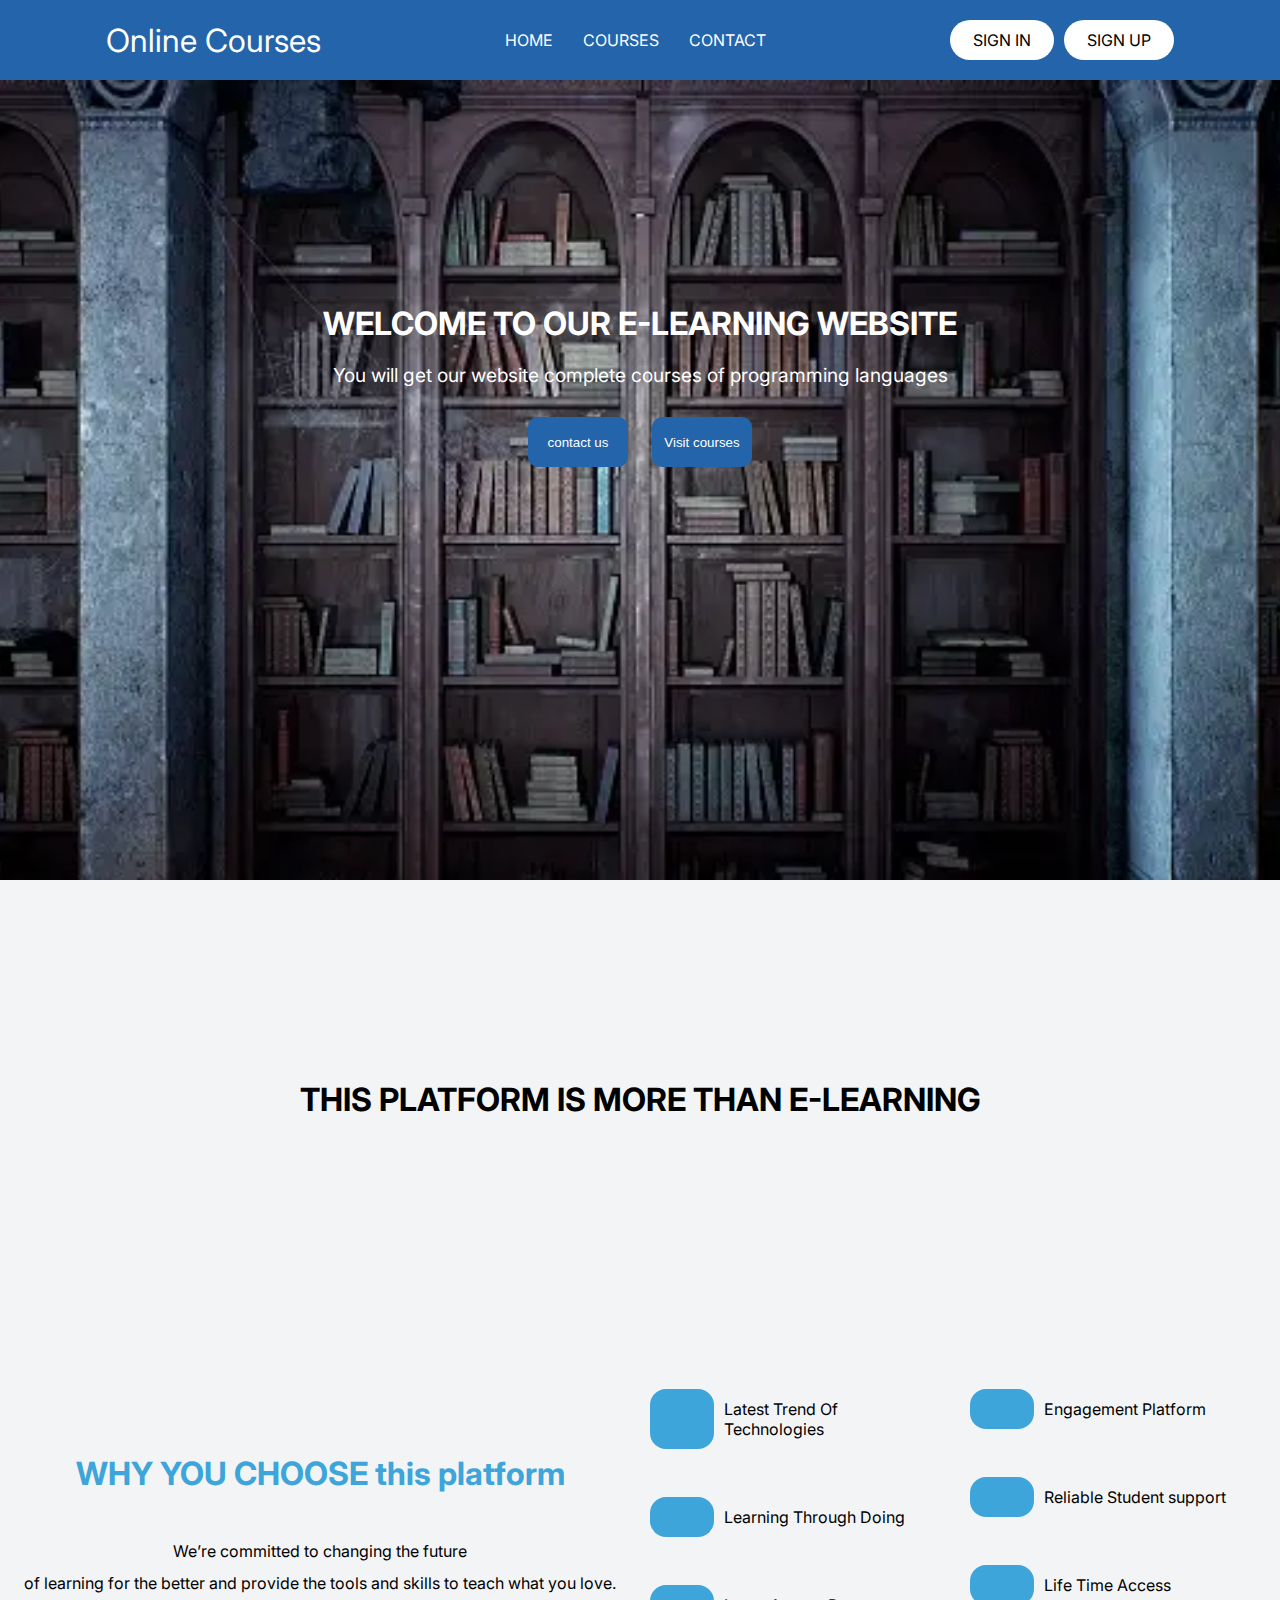
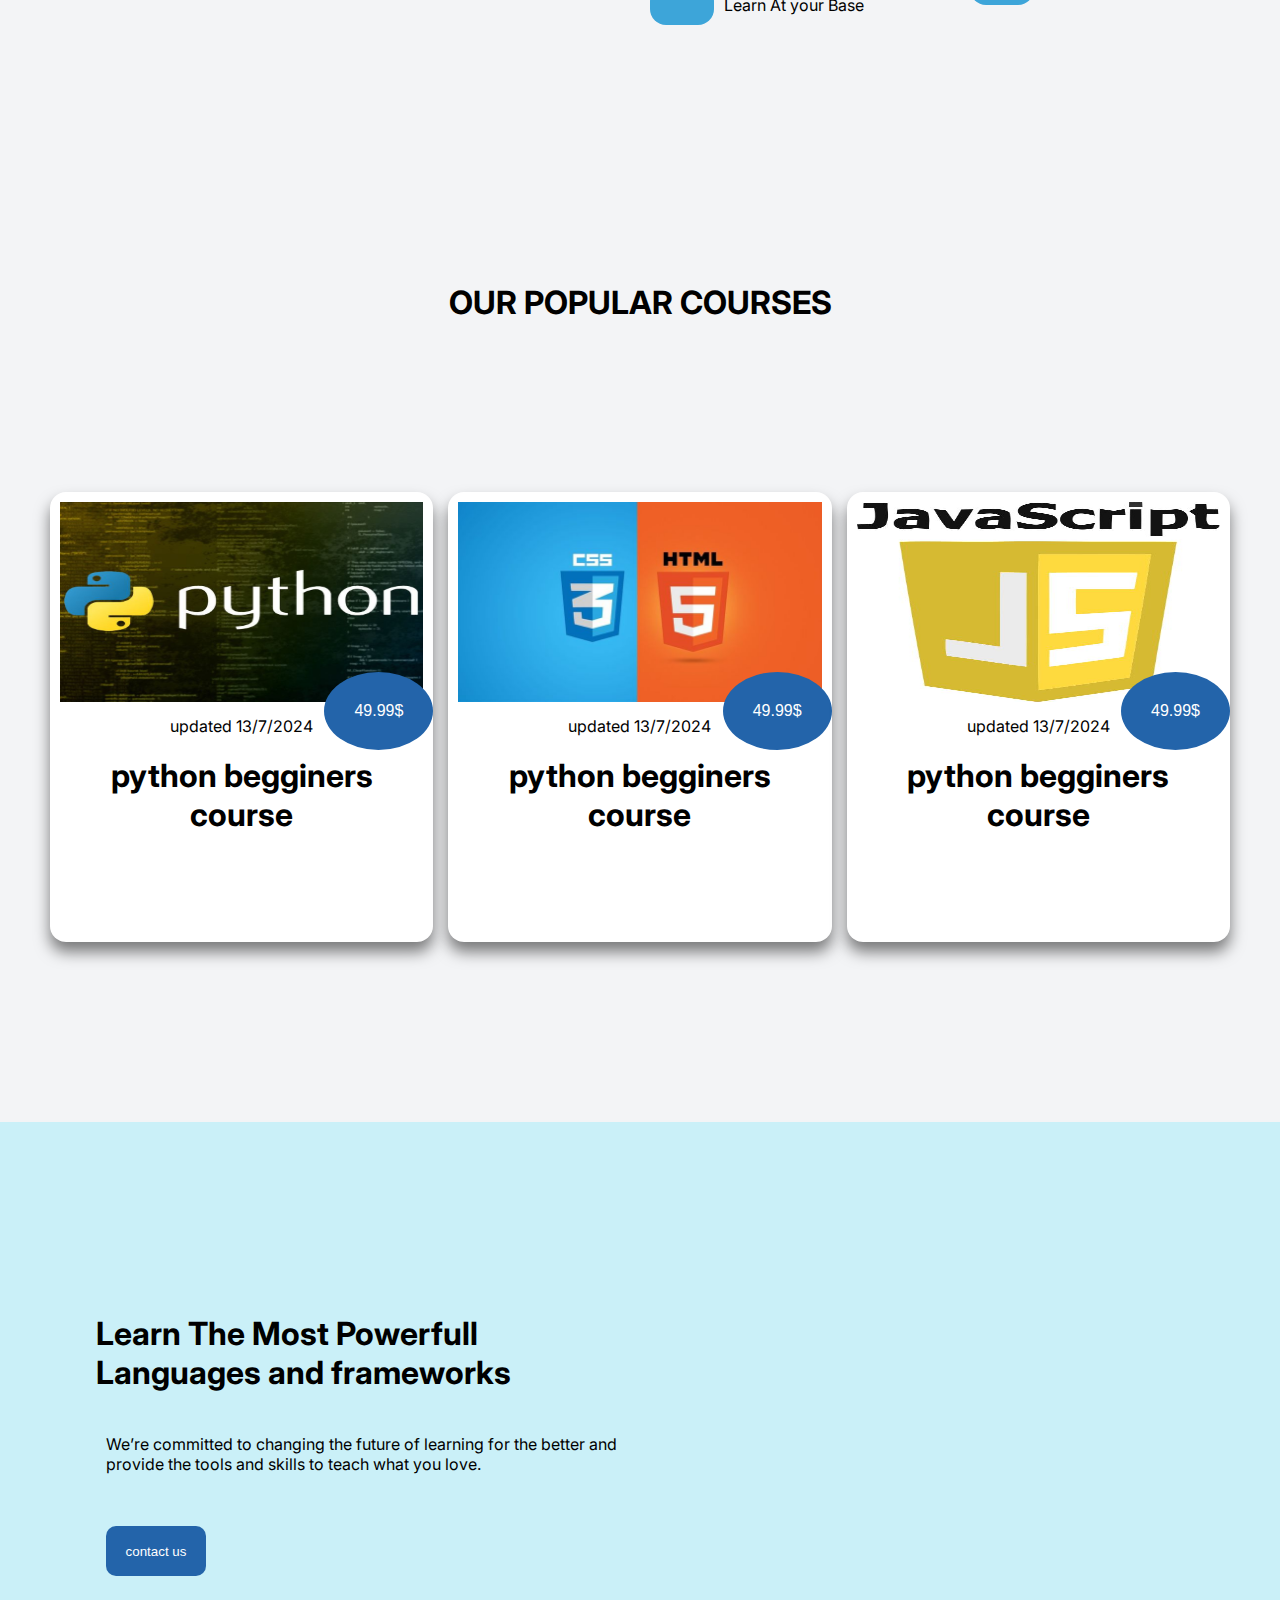
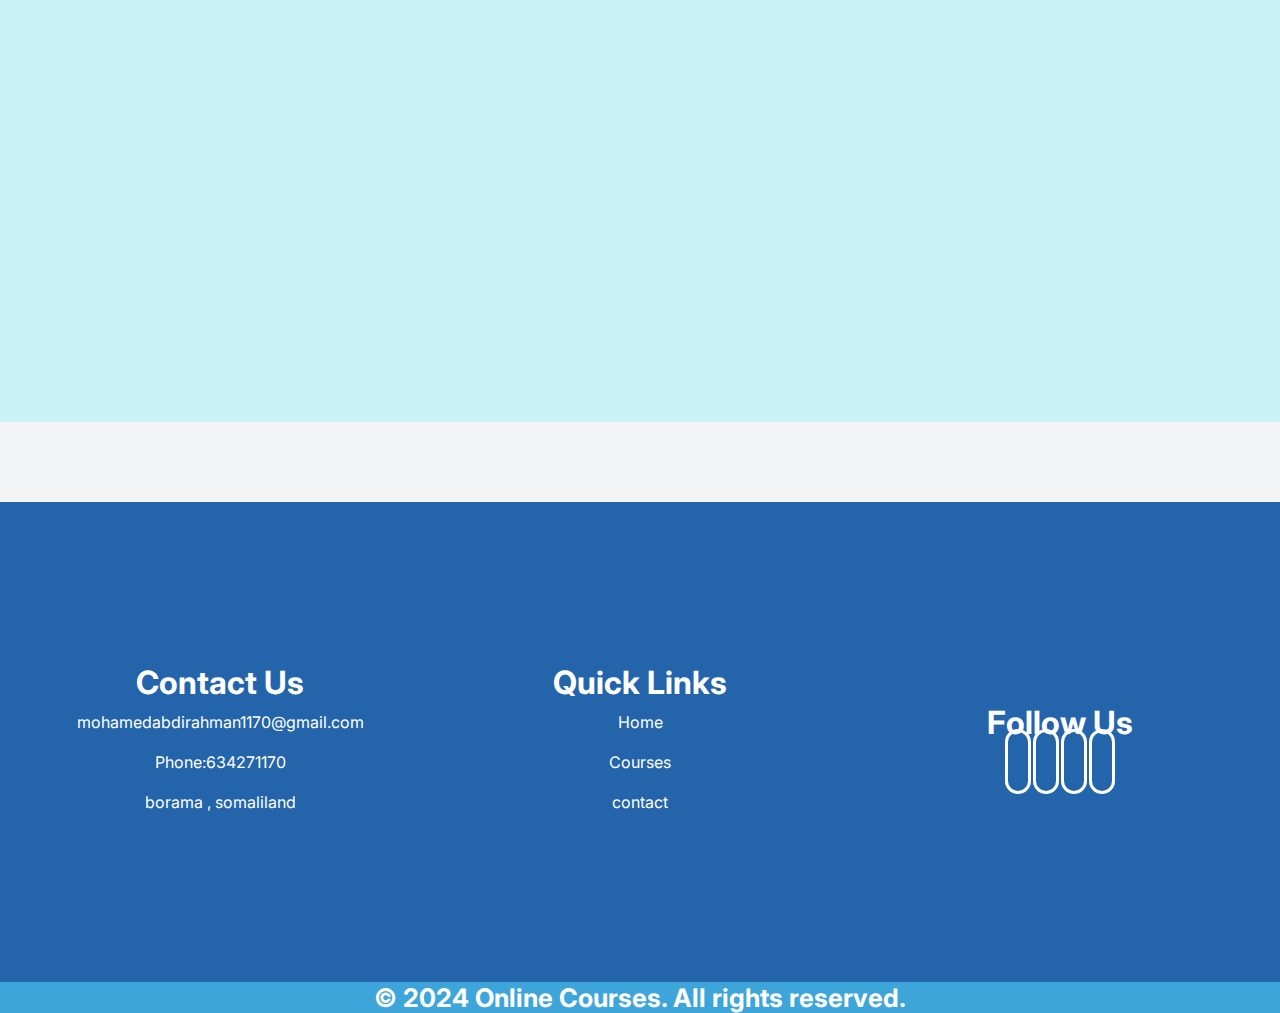
<file: index.html>
<!DOCTYPE html>
<html lang="en">
<head>
    <meta charset="UTF-8">
    <meta name="viewport" content="width=device-width, initial-scale=1.0">
  <link rel="shortcut icon" href="/img/graduation-cap-with-a-lightbulb-on-the-book-and-icon-learning-in-the-classroom-education.jpg" type="image/x-icon">
    <link rel="stylesheet" href="style.css">
    <link rel="stylesheet" href="https://cdnjs.cloudflare.com/ajax/libs/font-awesome/6.5.2/css/all.min.css" integrity="sha512-SnH5WK+bZxgPHs44uWIX+LLJAJ9/2PkPKZ5QiAj6Ta86w+fsb2TkcmfRyVX3pBnMFcV7oQPJkl9QevSCWr3W6A==" crossorigin="anonymous" referrerpolicy="no-referrer" />
    <title>Online Courses</title>
</head>
<body>
    <!-- header  -->
    <header>
        
    <!-- desktop navigation -->
     <div class="container">
        <div class="menus">
            <div class="desktop-menu">
                <div class="logo">
                <a href="index.html">Online Courses</a>
            </div>
                <ul>
                    <li><a href="index.html">Home</a></li>
                    <li><a href="courses.html">Courses</a></li>
                    <li><a href="contact.html">contact</a></li>
                </ul>

                    <div class="sign">
                        <div class="signin">
                        <li><a href="signin.html">Sign In</a></li>
                    </div>
                    <div class="signup">
                        <li><a href="signup.html">Sign Up</a></li>
                    </div>
                    </div>
                    
            </div>
        </div>
     </div>

    </header>
    <!-- hERO -->
    <div class="hero">
        <div class="info-hero">
        <h1>WELCOME TO OUR E-LEARNING WEBSITE</h1>
        <p>You will get our website complete courses of programming languages</p>
        <div class="hero-btn">
            <button class="btn1"><a href="contact.html">contact us</a></button>
            <button class="btn1"><a href="courses.html">Visit courses</a></button>
        </div>
    </div>
    </div>

    <!-- why you choose this platform -->
    <div class="title-1">
        <h1>
            THIS PLATFORM IS MORE THAN E-LEARNING
        </h1>
    </div>
    <div class="chooses">
         <div class="choose-left">
            <h1>WHY YOU CHOOSE this platform</h1>
            <p>We’re committed to changing the future <br> of learning for the better and provide the tools and skills to teach what you love.</p>
         </div>
         <div class="choose-right">
            <div class="icons icon-right">
                <div class="icon-right-1">
                <i class="fa-solid fa-laptop"></i>
                <p>Latest Trend Of Technologies</p>
            </div>
            <div class="icon-right-2">
                <i class="fa-solid fa-list-check"></i>
                <p>Learning Through Doing</p>
            </div>
            <div class="icon-right-2">
                <i class="fa-solid fa-house"></i>
                <p>Learn At your Base</p>
            </div>
            </div>
            <div class="icons icon-left">
                <div class="icon-left-1">
                <i class="fa-solid fa-layer-group"></i>
                <p>Engagement Platform</p>
                </div>
                <div class="icon-left-1">
                <i class="fa-solid fa-users-line"></i>
                <p>Reliable Student support</p>
            </div>
            <div class="icon-left-1">
                <i class="fa-solid fa-clock"></i>
                <p>Life Time Access</p>
            </div>
            </div>
         </div>
    </div>

    
     
     
     <!-- courses -->
     <div class="title">
     <h1> OUR POPULAR COURSES</h1>
     </div>

     <div class="courses">
        <div class="course course-1">
            <img src="img/Python Programming _ the Basics.jpeg" alt="">
          
            <p>updated 13/7/2024</p>
            <h1>python begginers course</h1>
            <i class="fa fa-star" aria-hidden="true"></i>
            <i class="fa fa-star" aria-hidden="true"></i>
            <i class="fa fa-star" aria-hidden="true"></i>
            <i class="fa fa-star" aria-hidden="true"></i>
            <i class="fa fa-star" aria-hidden="true"></i><br>
            <button class="btn-course">49.99$</button>
        </div>
        <div class="course course-2">
            <img src="img/Build a Pure CSS Image Slider with HTML and CSS3 for Free.jpeg" alt="">
          
            <p>updated 13/7/2024</p>
            <h1>python begginers course</h1>
            <i class="fa fa-star" aria-hidden="true"></i>
            <i class="fa fa-star" aria-hidden="true"></i>
            <i class="fa fa-star" aria-hidden="true"></i>
            <i class="fa fa-star" aria-hidden="true"></i>
            <i class="fa fa-star" aria-hidden="true"></i><br>
            <button class="btn-course">49.99$</button>
        </div>
        <div class="course course-3">
            <img src="img/Difference Between JavaScript and AngularJS.jpeg" alt="">
          
            <p>updated 13/7/2024</p>
            <h1>python begginers course</h1>
            <i class="fa fa-star" aria-hidden="true"></i>
            <i class="fa fa-star" aria-hidden="true"></i>
            <i class="fa fa-star" aria-hidden="true"></i>
            <i class="fa fa-star" aria-hidden="true"></i>
            <i class="fa fa-star" aria-hidden="true"></i><br>
            <button class="btn-course">49.99$</button>
        </div>
        
    
     </div>


     <!-- learn -->
     <div class="learn">
        <div class="learn-rigth">
            <h1>Learn The Most Powerfull <br> Languages and frameworks</h1>
            <p>We’re committed to changing the future of learning for the better and <br>provide the tools and skills to teach what you love.</p>
            <button class="btn1">contact us</button>
        </div>
        <div class="learn-left">
            <i class="fa-brands fa-html5"></i>
            <i class="fa-brands fa-css3"></i>
            <i class="fa-brands fa-react"></i>
            <i class="fa-brands fa-python"></i>
            <i class="fa-brands fa-java"></i>
            <i class="fa-brands fa-php"></i>
            
        </div>
     </div>

    <!-- footer -->
      <footer>
        <div class="info">
            <h1>Contact Us</h1>
            <p>mohamedabdirahman1170@gmail.com</p>
            <p>Phone:634271170</p>
            <p>borama , somaliland</p>
        </div>
        <div class="links">
            <h1>Quick Links</h1>
            
                <ul>
                    <li><a href="index.html">Home</a></li>
                  
                    <li><a href="courses.html">Courses</a></li>
                    <li><a href="contact.html">contact</a></li>
                </ul>
                    
            </div>
        </div>
        <div class="footer-icon">
            <h1>Follow Us</h1>
            <a href="https://www.facebook.com/maxamed.apdiraxman.7 "target="_blank"><i class="fa-brands fa-facebook"></i></a>
            <a href="https://www.instagram.com/mohameth__marcelo/"target="_blank"><i class="fa-brands fa-instagram"></i></a>
            <a href="https://github.com/Eng-Mohamed-abdirahman" target="_blank"><i class="fa-brands fa-github"></i></a>
            <a href="https://www.linkedin.com/in/maxamed-abdirahman-8985682b6/" target="_blank"><i class="fa-brands fa-linkedin"></i></a>
          
            
        </div>
    </footer>
    <h1 class="footer-down"> © 2024 Online Courses. All rights reserved.</h1>
       
     










     
     
    



   
   
</body>
</html>
</file>
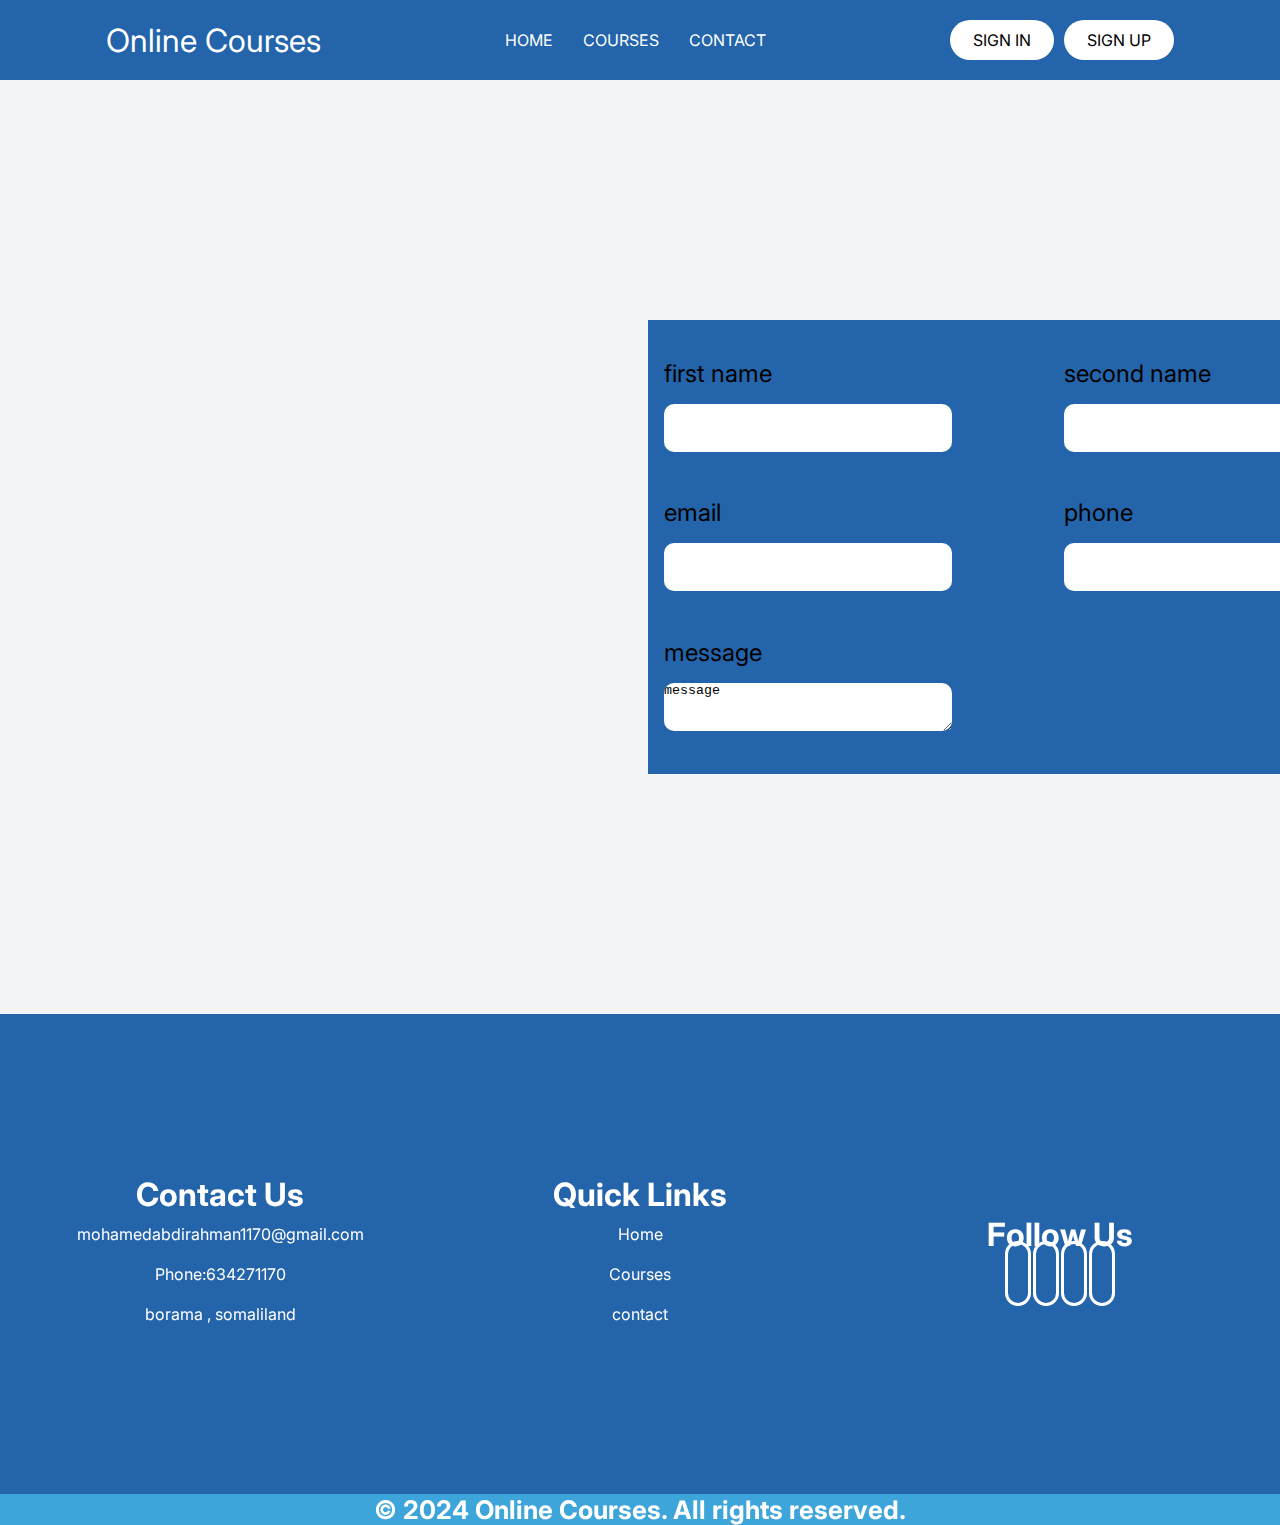
<file: contact.html>
<!DOCTYPE html>
<html lang="en">
<head>
    <meta charset="UTF-8">
    <meta name="viewport" content="width=device-width, initial-scale=1.0">
    <link rel="stylesheet" href="style.css">
    <link rel="shortcut icon" href="/img/graduation-cap-with-a-lightbulb-on-the-book-and-icon-learning-in-the-classroom-education.jpg" type="image/x-icon">
    <link rel="stylesheet" href="https://cdnjs.cloudflare.com/ajax/libs/font-awesome/6.5.2/css/all.min.css" integrity="sha512-SnH5WK+bZxgPHs44uWIX+LLJAJ9/2PkPKZ5QiAj6Ta86w+fsb2TkcmfRyVX3pBnMFcV7oQPJkl9QevSCWr3W6A==" crossorigin="anonymous" referrerpolicy="no-referrer" />
    <title>contact </title>
</head>
<body>
    <!-- header  -->
    <header>
       

    <!-- desktop navigation -->
     <div class="container">
        <div class="menus">
            <div class="desktop-menu">
                <div class="logo">
                <a href="index.html">Online Courses</a>
            </div>
                <ul>
                    <li><a href="index.html">Home</a></li>
                    <li><a href="courses.html">Courses</a></li>
                    <li><a href="contact.html">contact</a></li>
                </ul>

                    <div class="sign">
                        <div class="signin">
                        <li><a href="signin.html">Sign In</a></li>
                    </div>
                    <div class="signup">
                        <li><a href="signup.html">Sign Up</a></li>
                    </div>
                    </div>
                    
            </div>
        </div>
     </div>

    
    </header>



        <div class="contact">
            <div class="map">
                <iframe src="https://www.google.com/maps/embed?pb=!1m10!1m8!1m3!1d10770.999839267777!2d43.18720892764349!3d9.936833806420838!3m2!1i1024!2i768!4f13.1!5e0!3m2!1sen!2sso!4v1720878199591!5m2!1sen!2sso" width="600" height="450" style="border:0;" allowfullscreen="" loading="lazy" referrerpolicy="no-referrer-when-downgrade" alt="map"></iframe>
            </div>
            <div class="form">
                <form class="contact-form">
                    <div class="first-name">
                        <label for="">first name</label><br>
                        <input type="text" class="contact-form-input">
                    </div>
                    <div class="second-name">
                        <label for="">second name</label><br>
                        <input type="text" class="contact-form-input">
                    </div>
                    <div class="email">
                        <label for="">email</label><br>
                        <input type="email" class="contact-form-input">
                    </div>
                    <div class="phone">
                        <label for="">phone</label><br>
                        <input type="tel" class="contact-form-input">
                    </div>
                    <div class="message">
                        <label for="">message</label><br>
                       <textarea name="" id="" cols="50">message</textarea>
                    </div>
                  
                    <button class="contact-btn">
                        submit
                    </button>
                </form>
                
        
            </div>
        </div>

       











    <footer>
        <div class="info">
            <h1>Contact Us</h1>
            <p>mohamedabdirahman1170@gmail.com</p>
            <p>Phone:634271170</p>
            <p>borama , somaliland</p>
        </div>
        <div class="links">
            <h1>Quick Links</h1>
            
                <ul>
                    <li><a href="index.html">Home</a></li>
                  
                    <li><a href="courses.html">Courses</a></li>
                    <li><a href="contact.html">contact</a></li>
                </ul>
                    
            </div>
        </div>
        <div class="footer-icon">
            <h1>Follow Us</h1>
            <a href="https://www.facebook.com/maxamed.apdiraxman.7 "target="_blank"><i class="fa-brands fa-facebook"></i></a>
            <a href="https://www.instagram.com/mohameth__marcelo/"target="_blank"><i class="fa-brands fa-instagram"></i></a>
            <a href="https://github.com/Eng-Mohamed-abdirahman" target="_blank"><i class="fa-brands fa-github"></i></a>
            <a href="https://www.linkedin.com/in/maxamed-abdirahman-8985682b6/" target="_blank"><i class="fa-brands fa-linkedin"></i></a>
          
            
        </div>
    </footer>
    <h1 class="footer-down"> © 2024 Online Courses. All rights reserved.</h1>
</file>
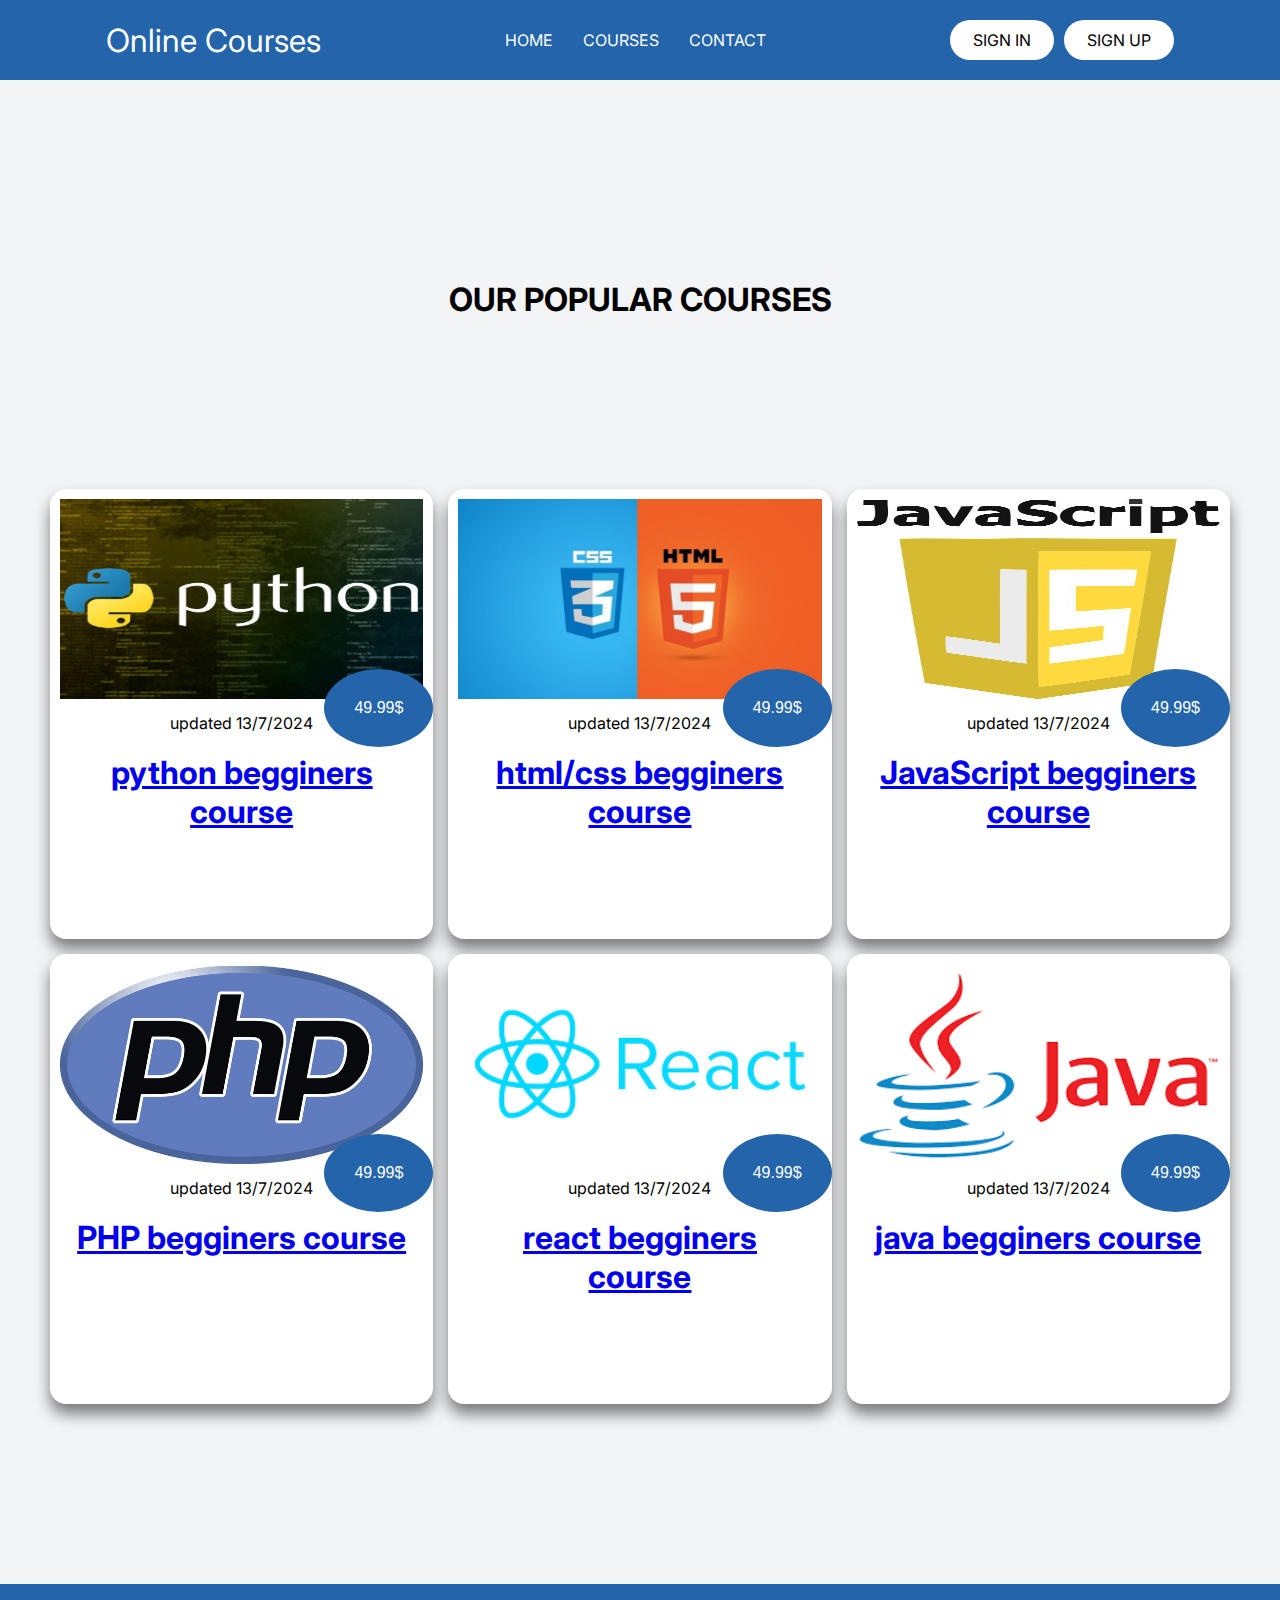
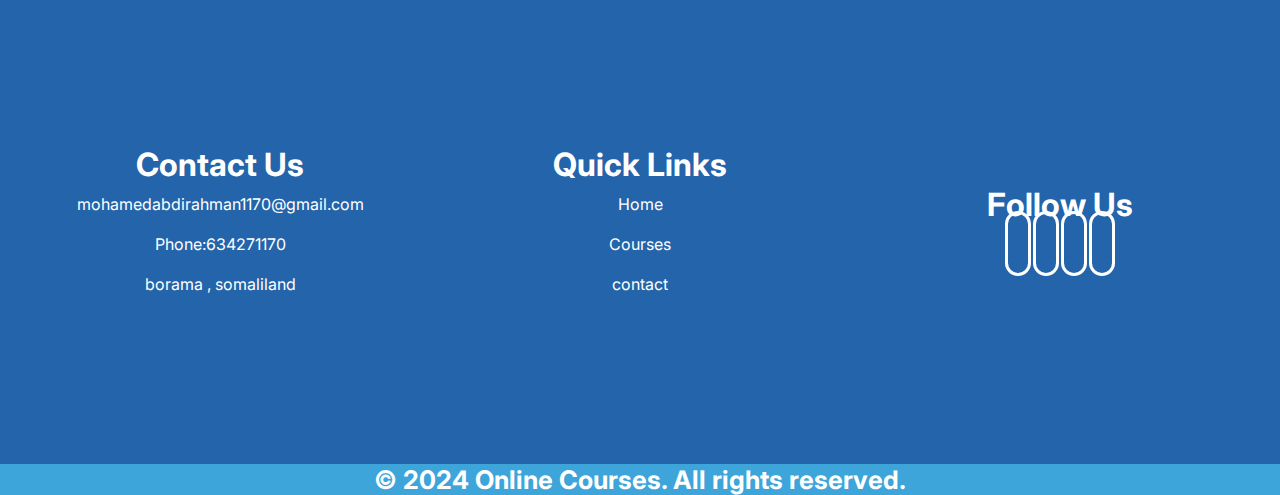
<file: courses.html>
<!DOCTYPE html>
<html lang="en">
<head>
    <meta charset="UTF-8">
    <meta name="viewport" content="width=device-width, initial-scale=1.0">
    <link rel="stylesheet" href="style.css">
    <link rel="shortcut icon" href="/img/graduation-cap-with-a-lightbulb-on-the-book-and-icon-learning-in-the-classroom-education.jpg" type="image/x-icon">
    <link rel="stylesheet" href="https://cdnjs.cloudflare.com/ajax/libs/font-awesome/6.5.2/css/all.min.css" integrity="sha512-SnH5WK+bZxgPHs44uWIX+LLJAJ9/2PkPKZ5QiAj6Ta86w+fsb2TkcmfRyVX3pBnMFcV7oQPJkl9QevSCWr3W6A==" crossorigin="anonymous" referrerpolicy="no-referrer" />
    <title> Courses</title>
</head>
<body>
    <!-- header  -->
    <header>
       

    <!-- desktop navigation -->
     <div class="container">
        <div class="menus">
            <div class="desktop-menu">
                <div class="logo">
                <a href="index.html">Online Courses</a>
            </div>
                <ul>
                    <li><a href="index.html">Home</a></li>
                    <li><a href="courses.html">Courses</a></li>
                    <li><a href="contact.html">contact</a></li>
                </ul>

                    <div class="sign">
                        <div class="signin">
                        <li><a href="signin.html">Sign In</a></li>
                    </div>
                    <div class="signup">
                        <li><a href="signup.html">Sign Up</a></li>
                    </div>
                    </div>
                    
            </div>
        </div>
     </div>

     
      
    </header>



    <div class="title">
        <h1> OUR POPULAR COURSES</h1>
        </div>
   
        <div class="courses">
           <div class="course course-1">
               <img src="img/Python Programming _ the Basics.jpeg" alt="">
             
               <p>updated 13/7/2024</p>
               <a href="https://www.youtube.com/embed/kqtD5dpn9C8?si=I9wkMfh_JSa-cGOG "target="_blank"><h1>python begginers course</h1></a>
               
               <i class="fa fa-star" aria-hidden="true"></i>
               <i class="fa fa-star" aria-hidden="true"></i>
               <i class="fa fa-star" aria-hidden="true"></i>
               <i class="fa fa-star" aria-hidden="true"></i>
               <i class="fa fa-star" aria-hidden="true"></i><br>
               <button class="btn-course">49.99$</button>
           </div>
           <div class="course course-2">
               <img src="img/Build a Pure CSS Image Slider with HTML and CSS3 for Free.jpeg" alt="">
             
               <p>updated 13/7/2024</p>
               <a href="https://www.youtube.com/embed/qz0aGYrrlhU?si=AjM5gE6afe0hQvBV" target="_blank">  <h1>html/css begginers course</h1></a>
               <i class="fa fa-star" aria-hidden="true"></i>
               <i class="fa fa-star" aria-hidden="true"></i>
               <i class="fa fa-star" aria-hidden="true"></i>
               <i class="fa fa-star" aria-hidden="true"></i>
               <i class="fa fa-star" aria-hidden="true"></i><br>
               <button class="btn-course">49.99$</button>
           </div>
           <div class="course course-3">
               <img src="img/Difference Between JavaScript and AngularJS.jpeg" alt="">
             
               <p>updated 13/7/2024</p>
               <a href="https://www.youtube.com/embed/W6NZfCO5SIk?si=sv00vUoc5HvIw6j7" target="_blank"><h1>JavaScript begginers course</h1></a>
               
               <i class="fa fa-star" aria-hidden="true"></i>
               <i class="fa fa-star" aria-hidden="true"></i>
               <i class="fa fa-star" aria-hidden="true"></i>
               <i class="fa fa-star" aria-hidden="true"></i>
               <i class="fa fa-star" aria-hidden="true"></i><br>
               <button class="btn-course">49.99$</button>
           </div>
           <div class="course course-4">
               <img src="img/Contributing to PHP_ How to Fix Bugs in the PHP Core — SitePoint.jpeg" alt="">
             
               <p>updated 13/7/2024</p>
               <a href="https://www.youtube.com/embed/zZ6vybT1HQs?si=ZUnGbkIMY6SVeQb5" target="_blank"><h1>PHP begginers course</h1></a>
               
               <i class="fa fa-star" aria-hidden="true"></i>
               <i class="fa fa-star" aria-hidden="true"></i>
               <i class="fa fa-star" aria-hidden="true"></i>
               <i class="fa fa-star" aria-hidden="true"></i>
               <i class="fa fa-star" aria-hidden="true"></i><br>
               <button class="btn-course">49.99$</button>
           </div>
           <div class="course course-5">
               <img src="img/react.png" alt="">
             
               <p>updated 13/7/2024</p>
               <a href="https://www.youtube.com/embed/SqcY0GlETPk?si=YPplmIUYYkHqRNQF" target="_blank"><h1>react begginers course</h1></a>
               
               <i class="fa fa-star" aria-hidden="true"></i>
               <i class="fa fa-star" aria-hidden="true"></i>
               <i class="fa fa-star" aria-hidden="true"></i>
               <i class="fa fa-star" aria-hidden="true"></i>
               <i class="fa fa-star" aria-hidden="true"></i><br>
               <button class="btn-course">49.99$</button>
           </div>
           <div class="course course-6">
               <img src="img/java].png" alt="">
             
               <p>updated 13/7/2024</p>
               <a href="https://www.youtube.com/embed/eIrMbAQSU34?si=X3gyckTrwbjHjgR6" target="_blank"> <h1>java begginers course</h1></a>
              
               <i class="fa fa-star" aria-hidden="true"></i>
               <i class="fa fa-star" aria-hidden="true"></i>
               <i class="fa fa-star" aria-hidden="true"></i>
               <i class="fa fa-star" aria-hidden="true"></i>
               <i class="fa fa-star" aria-hidden="true"></i><br>
               <button class="btn-course">49.99$</button>
           </div>
           
       
        </div>
   
   
















        <footer>
            <div class="info">
                <h1>Contact Us</h1>
                <p>mohamedabdirahman1170@gmail.com</p>
                <p>Phone:634271170</p>
                <p>borama , somaliland</p>
            </div>
            <div class="links">
                <h1>Quick Links</h1>
                
                    <ul>
                        <li><a href="index.html">Home</a></li>
                      
                        <li><a href="courses.html">Courses</a></li>
                        <li><a href="contact.html">contact</a></li>
                    </ul>
                        
                </div>
            </div>
            <div class="footer-icon">
                <h1>Follow Us</h1>
                <a href="https://www.facebook.com/maxamed.apdiraxman.7 "target="_blank"><i class="fa-brands fa-facebook"></i></a>
                <a href="https://www.instagram.com/mohameth__marcelo/"target="_blank"><i class="fa-brands fa-instagram"></i></a>
                <a href="https://github.com/Eng-Mohamed-abdirahman" target="_blank"><i class="fa-brands fa-github"></i></a>
                <a href="https://www.linkedin.com/in/maxamed-abdirahman-8985682b6/" target="_blank"><i class="fa-brands fa-linkedin"></i></a>
              
                
            </div>
        </footer>
    <h1 class="footer-down"> © 2024 Online Courses. All rights reserved.</h1>
</file>
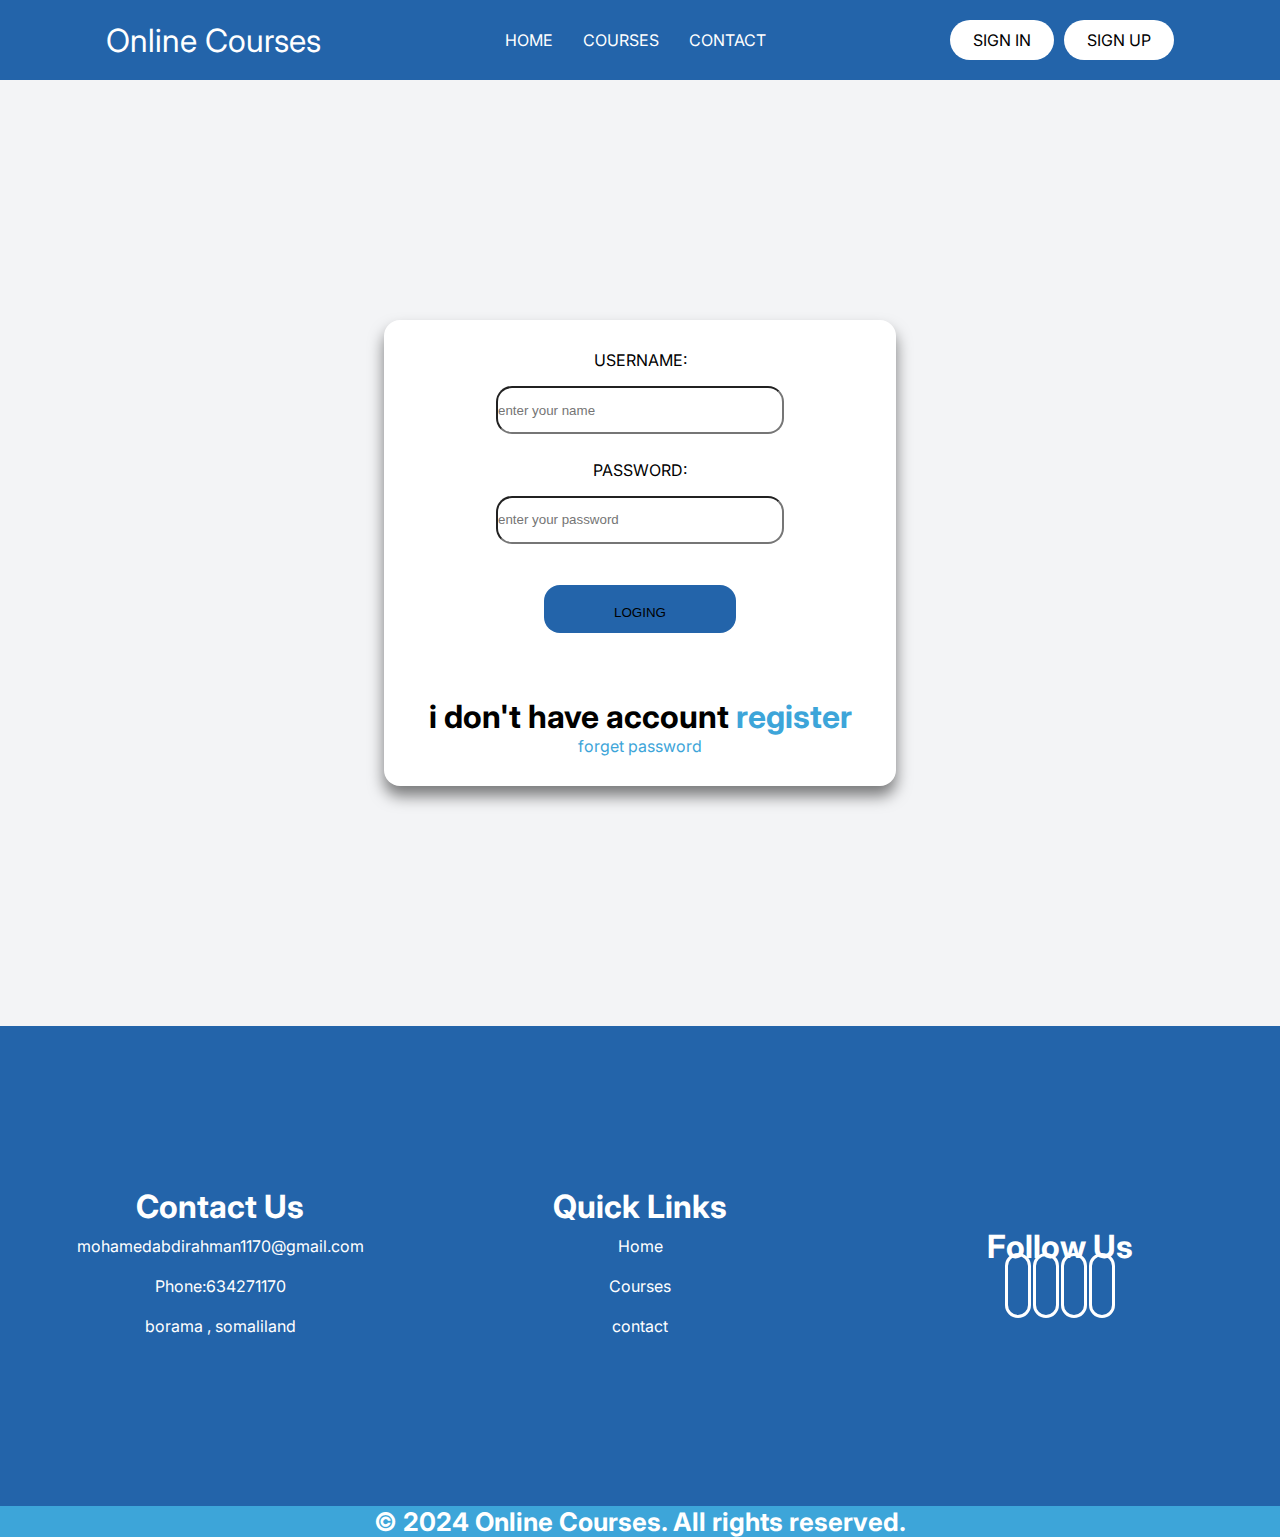
<file: signin.html>
<!DOCTYPE html>
<html lang="en">
<head>
    <meta charset="UTF-8">
    <meta name="viewport" content="width=device-width, initial-scale=1.0">
    <link rel="stylesheet" href="style.css">
    <link rel="shortcut icon" href="/img/graduation-cap-with-a-lightbulb-on-the-book-and-icon-learning-in-the-classroom-education.jpg" type="image/x-icon">
    <link rel="stylesheet" href="https://cdnjs.cloudflare.com/ajax/libs/font-awesome/6.5.2/css/all.min.css" integrity="sha512-SnH5WK+bZxgPHs44uWIX+LLJAJ9/2PkPKZ5QiAj6Ta86w+fsb2TkcmfRyVX3pBnMFcV7oQPJkl9QevSCWr3W6A==" crossorigin="anonymous" referrerpolicy="no-referrer" />
    <title>signin</title>
</head>
<body>
    <!-- header  -->
    <header>
       

    <!-- desktop navigation -->
     <div class="container">
        <div class="menus">
            <div class="desktop-menu">
                <div class="logo">
                <a href="index.html">Online Courses</a>
            </div>
                <ul>
                    <li><a href="index.html">Home</a></li>
                    <li><a href="courses.html">Courses</a></li>
                    <li><a href="contact.html">contact</a></li>
                </ul>

                    <div class="sign">
                        <div class="signin">
                        <li><a href="signin.html">Sign In</a></li>
                    </div>
                    <div class="signup">
                        <li><a href="signup.html">Sign Up</a></li>
                    </div>
                    </div>
                    
            </div>
        </div>
     </div>

    </header>


    <div class="signin-group">
        <form  class="signin-form">
            <label class="label-username">USERNAME:</label><br>
            <input type="text" class="input-signin" placeholder="enter your name"><br>
            <label class="label-password">PASSWORD:</label><br>
            <input type="password" class="input-signin" placeholder="enter your password"><br>
            <button class="login">LOGING</button>
            <H1>i don't have account <a href="signup.html">register</a> </H1>
            <a href="#">forget password</a>
        </form>
    </div>







    <footer>
        <div class="info">
            <h1>Contact Us</h1>
            <p>mohamedabdirahman1170@gmail.com</p>
            <p>Phone:634271170</p>
            <p>borama , somaliland</p>
        </div>
        <div class="links">
            <h1>Quick Links</h1>
            
                <ul>
                    <li><a href="index.html">Home</a></li>
                  
                    <li><a href="courses.html">Courses</a></li>
                    <li><a href="contact.html">contact</a></li>
                </ul>
                    
            </div>
        </div>
        <div class="footer-icon">
            <h1>Follow Us</h1>
            <a href="https://www.facebook.com/maxamed.apdiraxman.7 "target="_blank"><i class="fa-brands fa-facebook"></i></a>
            <a href="https://www.instagram.com/mohameth__marcelo/"target="_blank"><i class="fa-brands fa-instagram"></i></a>
            <a href="https://github.com/Eng-Mohamed-abdirahman" target="_blank"><i class="fa-brands fa-github"></i></a>
            <a href="https://www.linkedin.com/in/maxamed-abdirahman-8985682b6/" target="_blank"><i class="fa-brands fa-linkedin"></i></a>
          
            
        </div>
    </footer>
    <h1 class="footer-down"> © 2024 Online Courses. All rights reserved.</h1>
</file>
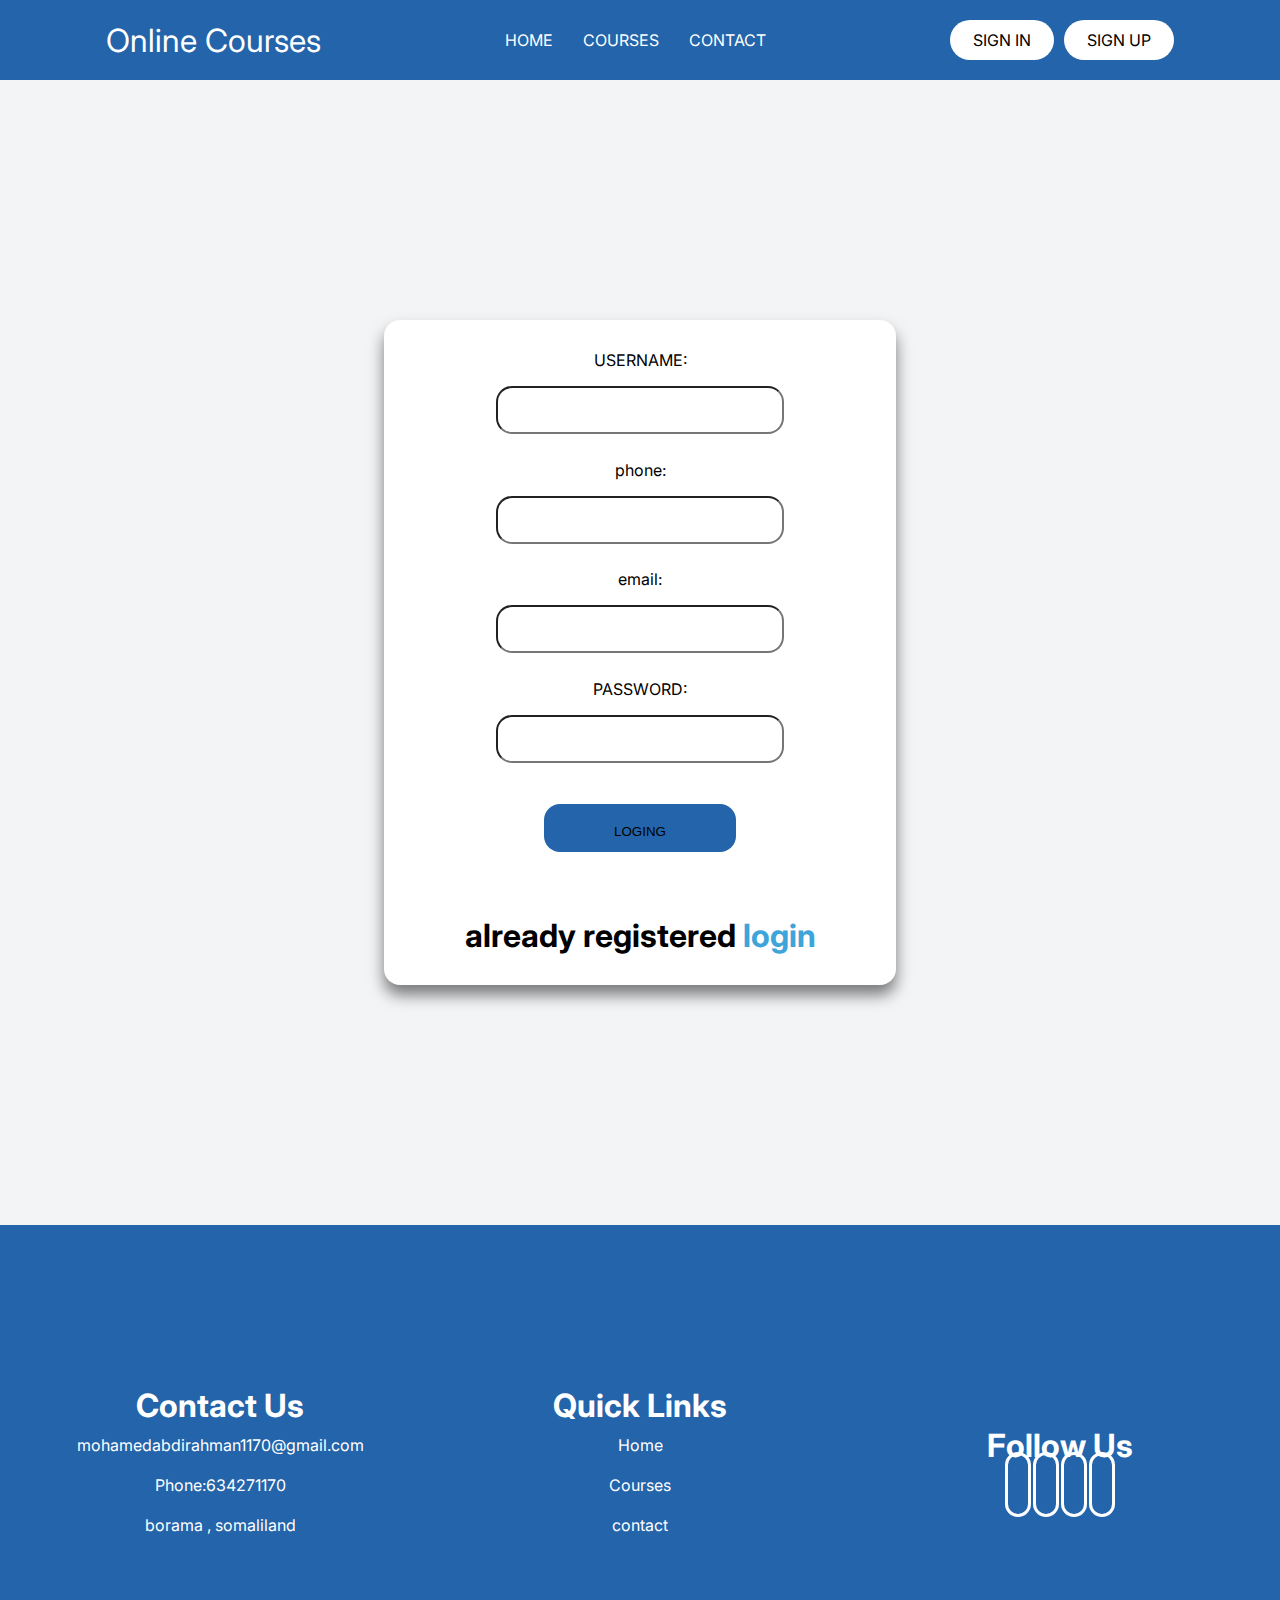
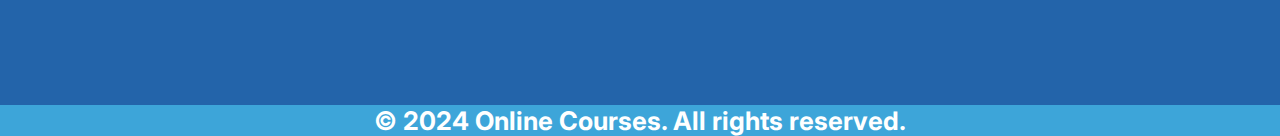
<file: signup.html>
<!DOCTYPE html>
<html lang="en">
<head>
    <meta charset="UTF-8">
    <meta name="viewport" content="width=device-width, initial-scale=1.0">
    <link rel="stylesheet" href="style.css">
    <link rel="shortcut icon" href="/img/graduation-cap-with-a-lightbulb-on-the-book-and-icon-learning-in-the-classroom-education.jpg" type="image/x-icon">
    <link rel="stylesheet" href="https://cdnjs.cloudflare.com/ajax/libs/font-awesome/6.5.2/css/all.min.css" integrity="sha512-SnH5WK+bZxgPHs44uWIX+LLJAJ9/2PkPKZ5QiAj6Ta86w+fsb2TkcmfRyVX3pBnMFcV7oQPJkl9QevSCWr3W6A==" crossorigin="anonymous" referrerpolicy="no-referrer" />
    <title>signup</title>
</head>
<body>
    <!-- header  -->
    <header>
       

    <!-- desktop navigation -->
     <div class="container">
        <div class="menus">
            <div class="desktop-menu">
                <div class="logo">
                <a href="index.html">Online Courses</a>
            </div>
                <ul>
                    <li><a href="index.html">Home</a></li>
                    <li><a href="courses.html">Courses</a></li>
                    <li><a href="contact.html">contact</a></li>
                </ul>

                    <div class="sign">
                        <div class="signin">
                        <li><a href="signin.html">Sign In</a></li>
                    </div>
                    <div class="signup">
                        <li><a href="signup.html">Sign Up</a></li>
                    </div>
                    </div>
                    
            </div>
        </div>
     </div>

    </header>


    <div class="signin-group">
        <form  class="signin-form">
            <label class="label-username">USERNAME:</label><br>
            <input type="text" class="input-signin" ><br>
            <label class="label-username">phone:</label><br>
            <input type="text" class="input-signin" ><br>
            <label class="label-username">email:</label><br>
            <input type="email" class="input-signin" ><br>
            <label class="label-password">PASSWORD:</label><br>
            <input type="password" class="input-signin" ><br>
            <button class="login">LOGING</button>
            <H1>already registered <a href="signin.html">login</a></H1>
        </form>
    </div>







    <footer>
        <div class="info">
            <h1>Contact Us</h1>
            <p>mohamedabdirahman1170@gmail.com</p>
            <p>Phone:634271170</p>
            <p>borama , somaliland</p>
        </div>
        <div class="links">
            <h1>Quick Links</h1>
            
                <ul>
                    <li><a href="index.html">Home</a></li>
                  
                    <li><a href="courses.html">Courses</a></li>
                    <li><a href="contact.html">contact</a></li>
                </ul>
                    
            </div>
        </div>
        <div class="footer-icon">
            <h1>Follow Us</h1>
            <a href="https://www.facebook.com/maxamed.apdiraxman.7 "target="_blank"><i class="fa-brands fa-facebook"></i></a>
            <a href="https://www.instagram.com/mohameth__marcelo/"target="_blank"><i class="fa-brands fa-instagram"></i></a>
            <a href="https://github.com/Eng-Mohamed-abdirahman" target="_blank"><i class="fa-brands fa-github"></i></a>
            <a href="https://www.linkedin.com/in/maxamed-abdirahman-8985682b6/" target="_blank"><i class="fa-brands fa-linkedin"></i></a>
          
            
        </div>
    </footer>
    <h1 class="footer-down"> © 2024 Online Courses. All rights reserved.</h1>
</file>
<file: style.css>
@import url("https://fonts.googleapis.com/css2?family=Inter:wght@100..900&display=swap");
* {
  padding: 0;
  margin: 0;
  box-sizing: border-box;
}
body {
  font-family: "Inter", sans-serif;
  background-color: #f3f4f6;
}
.desktop-menu {
  display: flex;
  justify-content: space-around;
  align-items: center;
  
}

.container {
  width: 100vw;
  margin-inline: auto;
  background-color: #2364aa;
  padding: 20px;
 
}
.desktop-menu li {
  list-style: none;
  display: inline;
  padding: 13px;
  text-transform: uppercase;
}
.desktop-menu a {
  text-decoration: none;
  color: white;
}
.desktop-menu a:hover {
  color: aqua;
}
.logo a {
  font-size: 2rem;
}
.sign {
  display: flex;
  gap: 10px;

}
.signin {
  background-color: white;
  border-radius: 20px;
  padding: 10px;
  cursor: pointer;
 
}
.signup {
  background-color: white;
  border-radius: 20px;
  cursor: pointer;
  padding: 10px;
}
.sign a {
  color: black;
}
.signin:hover {
  background-color: transparent;
  color: white;
}
.signup:hover {
  background-color: transparent;
  color: white;
}
.mobile-menu {
  display: none;
}
.hamburger {
  display: none;
}
.hero {
  background: url("img/background.webp")
    center/cover no-repeat ;
   background-position: center;
  background-color: rgba(0, 0, 0, 0.3);
  width: 100vw;
  height: calc(100vh - 100px);
}
.info-hero {
  display: flex;
  flex-direction: column;
  padding-top: 14rem;
  text-align: center;
}
.info-hero h1 {
  color: white;
}
.info-hero p {
  margin-top: 10px;
  color: white;
  font-size: 1.2rem;
  margin-bottom: 10px;
}
.btn1 a {
  text-decoration: none;
  color: white;
}
.btn1 {
  border: none;
  background-color: #2364aa;
  padding: 10px;
  border-radius: 10px;
  color: white;
  margin: 10px;
  width: 100px;
  height: 50px;
}
.btn1:hover {
  background-color: #3da5d9;
}
 .title {
  margin-top: 200px;
  text-align: center;
  margin-bottom: 150px;
}
 .title-1{
  margin-top: 200px;
  text-align: center;
  margin-bottom: 100px;
}
 .chooses{
  display: grid;
  grid-template-columns: repeat(2,1fr);
  /* width: calc(100vw - 100px);
  height: 100vh; */
  align-items: center;
 }
 .choose-left{
  text-align: center;
  margin-top: 10rem;
 }
 .choose-left h1{
  color: #3da5d9;
  margin-bottom: 2rem;
 }
 .choose-left p{
 line-height: 2rem;
 font-size: 1rem;
 }
 .choose-right{
  display: grid;
  grid-template-columns: 1fr 1fr;
 }
 .icon-right{
  padding: 10px;
 }
.icon-right-1{
  display: flex;
  margin-bottom: 3rem;
}
.icon-right-2{
  display: flex;
  margin-bottom: 3rem;
}
.icon-right-3{
  display: flex;
  margin-bottom: 3rem;
}
.icon-left-1{
  display: flex;
  margin-bottom: 3rem;
}
.icons{
  margin-top: 10rem;
  padding: 10px;
}
.choose-right i{
 font-size: 2rem;
 background-color: #3da5d9;
 width:4rem;
 text-align: center;
 border-radius: 1rem;
}
.learn{
  display: grid;
  grid-template-columns: 1fr 1fr;
  width: 100vw ;
  height: 100vh;
  padding: 2rem;
  background-color: #caf0f8;
  margin-bottom: 5rem;
}
.learn-left{
  display: grid;
  grid-template-columns: 100px 100px;
font-size: 8rem;
gap: 5rem;
margin-left: 7rem;

}
.learn-rigth{
  margin-top: 10rem;
  margin-left: 4rem;
}
.learn-rigth h1{
  margin-bottom: 2rem;
}
.learn-rigth p{
  margin-bottom: 2rem;
}

.courses img{
  height: 200px;
  width: 100%;
}
.courses{
  display: grid;
  grid-template-columns: repeat(3,1fr);
  margin-inline: 30px;
  gap: 15px;
  padding: 20px;
  text-align: center;
  margin-bottom: 10rem;


}
.course{
  padding: 10px;
  box-shadow: 0 10px 15px rgba(0, 0, 0, 0.5);
  position: relative;
  background-color: white;
  height:450px;
  border-radius: 1rem;
}
.course h1,p,i{
  padding: 10px;
}
.course i{
  color: #ffbc42;
}
.btn-course{
  border: none;
  background-color: #2364aa;
  border-radius: 50%;
  padding: 30px;
  font-size: 1rem;
  color: white;
  position: absolute;
  right: 0; 
  bottom: 12rem;

}
footer{
  display: grid;
  grid-template-columns: repeat(3,1fr);
  background-color: #2364aa;
  justify-content: center;
  align-items: center;
  padding: 10px;
  text-align: center;
  color: white;
  height: 30rem;
  width: 100vw;

}
.links li {
  text-decoration: none;
  list-style: none;
  padding: 10px;

}
.links  a{
  text-decoration: none;
  list-style: none;
  color: white;

}
.links a:hover {
  color: aqua;
}
.footer-down{
 font-size: 1.6rem;
  text-align: center;
  background-color: #3da5d9;
  color: white;
  width: 100vw;
}
.footer-icon a{
  color: white;
  font-size: 2rem;
  border: 1px solid transparent;
}
.footer-icon i{
  border: 3px solid white;
  border-radius: 1rem;
}
.footer-icon i:hover{
  background-color: white;
  color: black;
}
.contact{
  margin-top: 15rem;
  margin-bottom: 15rem;
  display: flex;
  margin-right: 3rem;
  margin-inline: 10px;
  margin-left: 3rem;
  width: 100vw;
  height: 100%;
}
.contact-form{
  display: grid;
  grid-template-columns: 25rem 25rem;
  justify-content: center;
  align-items: center;
  background-color: #2364aa;
  width: 100%;
  height: 100%;
  padding: 1rem;
  position: relative;
}
.contact-form label{
  font-size: 1.5rem;
  margin-bottom: 1rem;
}
.contact-form-input{
  height: 3rem;
  width: 18rem;
  border-radius: 10px;
  border: none;
  margin-top: 1rem;

}
textarea{
  height: 3rem;
  width: 18rem;
  border-radius: 10px;
  margin-top: 1rem;
  border: none;
}
.contact-btn{
  border: none;
  width: 10rem;
  height: 5rem;
  background-color: #3da5d9;
  color: white;
  padding: 1rem;
  border-radius: 1rem;
  position: absolute;
  right: 2rem;
  bottom: 1rem;
  cursor: pointer;
}
.signin-group{
  width: 1110px;
  margin-inline: auto;
  text-align: center;
  background-color: #fff;
  width: 40%;
  /* height: 100%; */
  margin-bottom: 15rem;
  margin-top: 15rem;
  box-shadow: 0 10px 15px rgba(0, 0, 0, 0.5);
  border-radius: 1rem;

}
.signin-form{
  padding: 30px;
  margin-top: 4rem;
}
.input-signin{
 margin-top: 1rem;
margin-bottom: 1.6rem;
height: 3rem;
  width: 18rem;
  border-radius: 1rem;
}
.label-username{
  margin-bottom: 10rem;
  font-size: 1rem;
}
.label-password{
 margin-top: 100rem;
 font-size: 1rem;

}
.login{
  border: none;
  width: 12rem;
  padding: 20px;
  height: 3rem;
  text-align: center;
  background-color: #2364aa;
  border-radius: 1rem;
  cursor: pointer;
  margin-bottom: 4rem;
  margin-top: 1rem;
}
.login:hover{
  background-color: #3da5d9;
}
.signin-group a{
  text-decoration: none;
  color: #3da5d9;
}
</file>
